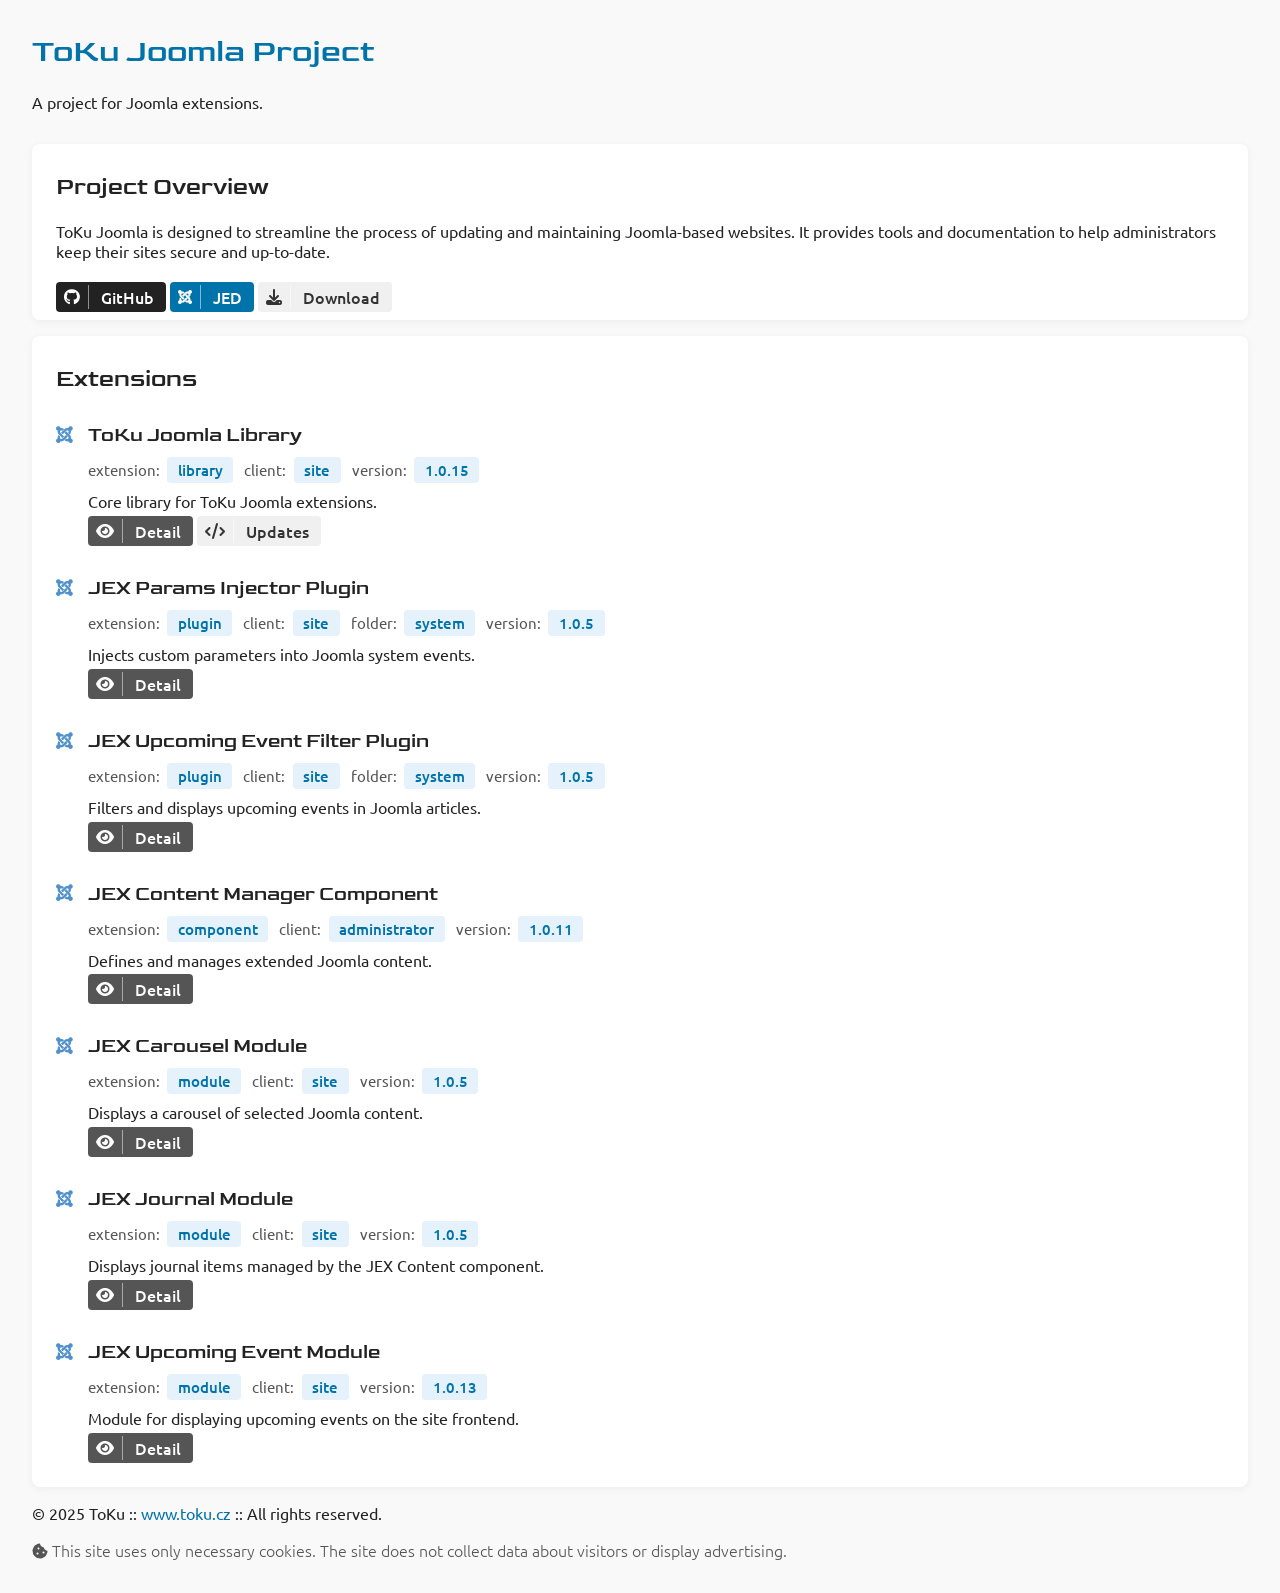
<file: Updates/index.html>
<!DOCTYPE html>
<html lang="en">
<head>
    <meta charset="UTF-8">
    <title>ToKu Joomla Project</title>
    <meta name="viewport" content="width=device-width, initial-scale=1.0">
    <link rel="stylesheet" href="css/fontawesome.min.css">
    <link rel="stylesheet" href="css/style.css">
    <link rel="icon" href="favicon.ico" type="image/x-icon">
    <link rel="apple-touch-icon" sizes="180x180" href="apple-touch-icon.png">
    <link rel="icon" type="image/png" sizes="32x32" href="favicon-32x32.png">
    <link rel="icon" type="image/png" sizes="16x16" href="favicon-16x16.png">
    <link rel="icon" type="image/png" sizes="192x192" href="android-chrome-192x192.png">
    <link rel="icon" type="image/png" sizes="512x512" href="android-chrome-512x512.png">
    <link rel="manifest" href="site.webmanifest">
</head>
<body>
    <header>
        <h1>ToKu Joomla Project</h1>
        <p>A project for Joomla extensions.</p>
    </header>
    <section>
        <h2>Project Overview</h2>
        <p>
            ToKu Joomla is designed to streamline the process of updating and maintaining Joomla-based websites. 
            It provides tools and documentation to help administrators keep their sites secure and up-to-date.
        </p>
        <div>
            <a href="https://joomla.toku.cz/libraries/lib_toku.xml" class="btn btn-dark">
                <span class="btn-icon"><i class="fa-brands fa-github"></i></span>
                <span class="btn-content">GitHub</span>
            </a>
            <a href="https://joomla.toku.cz/libraries/lib_toku.xml" class="btn btn-primary">
                <span class="btn-icon"><i class="fa-brands fa-joomla"></i></span>
                <span class="btn-content">JED</span>
            </a>
            <a href="https://joomla.toku.cz/libraries/lib_toku.xml" class="btn btn-light">
                <span class="btn-icon"><i class="fa-solid fa-download"></i></span>
                <span class="btn-content">Download</span>
            </a>
        </div>
    </section>
    <section>
        <h2>Extensions</h2>
        <ul>
            <!-- Libraries -->
            <li>
                <h3>ToKu Joomla Library</h3>
                <div class="ext-params">
                    <span class="ext-param-pair"><span class="param-label">extension:</span> <span class="badge">library</span></span>
                    <span class="ext-param-pair"><span class="param-label">client:</span> <span class="badge">site</span></span>
                    <span class="ext-param-pair"><span class="param-label">version:</span> <span class="badge">1.0.15</span></span>
                </div>
                <div class="ext-desc">Core library for ToKu Joomla extensions.</div>
                <div>
                    <a href="https://joomla.toku.cz/libraries/lib_toku.xml" class="btn btn-grey">
                        <span class="btn-icon"><i class="fa-solid fa-eye" aria-hidden="true"></i></span>
                        <span class="btn-content">Detail</span>
                    </a>
                    <a href="https://joomla.toku.cz/libraries/lib_toku.xml" class="btn btn-light">
                        <span class="btn-icon"><i class="fa-solid fa-code" aria-hidden="true"></i></span>
                        <span class="btn-content">Updates</span>
                    </a>
                </div>
            </li>
            <!-- Plugins -->
            <li>
                <h3>JEX Params Injector Plugin</h3>
                <div class="ext-params">
                    <span class="ext-param-pair"><span class="param-label">extension:</span> <span class="badge">plugin</span></span>
                    <span class="ext-param-pair"><span class="param-label">client:</span> <span class="badge">site</span></span>
                    <span class="ext-param-pair"><span class="param-label">folder:</span> <span class="badge">system</span></span>
                    <span class="ext-param-pair"><span class="param-label">version:</span> <span class="badge">1.0.5</span></span>
                </div>
                <div class="ext-desc">Injects custom parameters into Joomla system events.</div>
                <div>
                    <a href="https://joomla.toku.cz/plugins/plg_paramsinjector.xml" class="btn btn-grey">
                        <span class="btn-icon"><i class="fa-solid fa-eye" aria-hidden="true"></i></span>
                        <span class="btn-content">Detail</span>
                    </a>
                </div>
            </li>
            <li>
                <h3>JEX Upcoming Event Filter Plugin</h3>
                <div class="ext-params">
                    <span class="ext-param-pair"><span class="param-label">extension:</span> <span class="badge">plugin</span></span>
                    <span class="ext-param-pair"><span class="param-label">client:</span> <span class="badge">site</span></span>
                    <span class="ext-param-pair"><span class="param-label">folder:</span> <span class="badge">system</span></span>
                    <span class="ext-param-pair"><span class="param-label">version:</span> <span class="badge">1.0.5</span></span>
                </div>
                <div class="ext-desc">Filters and displays upcoming events in Joomla articles.</div>
                <div>
                    <a href="https://joomla.toku.cz/plugins/plg_upcomingeventfilter.xml" class="btn btn-grey">
                        <span class="btn-icon"><i class="fa-solid fa-eye" aria-hidden="true"></i></span>
                        <span class="btn-content">Detail</span>
                    </a>
                </div>
            </li>
            <!-- Components -->
            <li>
                <h3>JEX Content Manager Component</h3>
                <div class="ext-params">
                    <span class="ext-param-pair"><span class="param-label">extension:</span> <span class="badge">component</span></span>
                    <span class="ext-param-pair"><span class="param-label">client:</span> <span class="badge">administrator</span></span>
                    <span class="ext-param-pair"><span class="param-label">version:</span> <span class="badge">1.0.11</span></span>
                </div>
                <div class="ext-desc">Defines and manages extended Joomla content.</div>
                <div>
                    <a href="https://joomla.toku.cz/components/com_jexcontent.xml" class="btn btn-grey">
                        <span class="btn-icon"><i class="fa-solid fa-eye" aria-hidden="true"></i></span>
                        <span class="btn-content">Detail</span>
                    </a>
                </div>
            </li>
            <!-- Modules -->
             <li>
                <h3>JEX Carousel Module</h3>
                <div class="ext-params">
                    <span class="ext-param-pair"><span class="param-label">extension:</span> <span class="badge">module</span></span>
                    <span class="ext-param-pair"><span class="param-label">client:</span> <span class="badge">site</span></span>
                    <span class="ext-param-pair"><span class="param-label">version:</span> <span class="badge">1.0.5</span></span>
                </div>
                <div class="ext-desc">Displays a carousel of selected Joomla content.</div>
                <div>
                    <a href="https://joomla.toku.cz/modules/mod_carousel.xml" class="btn btn-grey">
                        <span class="btn-icon"><i class="fa-solid fa-eye" aria-hidden="true"></i></span>
                        <span class="btn-content">Detail</span>
                    </a>
                </div>
            </li>
            <li>
                <h3>JEX Journal Module</h3>
                <div class="ext-params">
                    <span class="ext-param-pair"><span class="param-label">extension:</span> <span class="badge">module</span></span>
                    <span class="ext-param-pair"><span class="param-label">client:</span> <span class="badge">site</span></span>
                    <span class="ext-param-pair"><span class="param-label">version:</span> <span class="badge">1.0.5</span></span>
                </div>
                <div class="ext-desc">Displays journal items managed by the JEX Content component.</div>
                <div>
                    <a href="https://joomla.toku.cz/modules/mod_journal.xml" class="btn btn-grey">
                        <span class="btn-icon"><i class="fa-solid fa-eye" aria-hidden="true"></i></span>
                        <span class="btn-content">Detail</span>
                    </a>
                </div>
            </li>
            <li>
                <h3>JEX Upcoming Event Module</h3>
                <div class="ext-params">
                    <span class="ext-param-pair"><span class="param-label">extension:</span> <span class="badge">module</span></span>
                    <span class="ext-param-pair"><span class="param-label">client:</span> <span class="badge">site</span></span>
                    <span class="ext-param-pair"><span class="param-label">version:</span> <span class="badge">1.0.13</span></span>
                </div>
                <div class="ext-desc">Module for displaying upcoming events on the site frontend.</div>
                <div>
                    <a href="https://joomla.toku.cz/modules/mod_upcomingevent.xml" class="btn btn-grey">
                        <span class="btn-icon"><i class="fa-solid fa-eye" aria-hidden="true"></i></span>
                        <span class="btn-content">Detail</span>
                    </a>
                </div>
            </li>
        </ul>
    </section>
    <footer>
        <p>&copy; 2025 ToKu :: <a href="https://www.toku.cz" target="_blank" class="fancy">www.toku.cz</a> :: All rights reserved.</p>
        <p class="text-light"><span class="fa-solid fa-cookie-bite"></span> This site uses only necessary cookies. The site does not collect data about visitors or display advertising.</p>
    </footer>
</body>
</html>
</file>
<file: Updates/css/style.css>
@font-face {
    font-family: 'Goldman';
    src: url('../fonts/goldman-regular.woff2') format('woff2');
    font-weight: normal;
    font-style: normal;
    font-display: swap;
}

@font-face {
    font-family: 'Goldman';
    src: url('../fonts/goldman-bold.woff2') format('woff2');
    font-weight: bold;
    font-style: normal;
    font-display: swap;
}

@font-face {
    font-family: 'Ubuntu';
    src: url('../fonts/ubuntu-regular.woff2') format('woff2');
    font-weight: normal;
    font-style: normal;
    font-display: swap;
}

@font-face {
    font-family: 'Ubuntu';
    src: url('../fonts/ubuntu-bold.woff2') format('woff2');
    font-weight: bold;
    font-style: normal;
    font-display: swap;
}

@font-face {
    font-family: 'Ubuntu';
    src: url('../fonts/ubuntu-light.woff2') format('woff2');
    font-weight: 300;
    font-style: normal;
    font-display: swap;
}

@font-face {
    font-family: 'Ubuntu';
    src: url('../fonts/ubuntu-medium.woff2') format('woff2');
    font-weight: 500;
    font-style: normal;
    font-display: swap;
}

:root {
    --font-primary: 'Ubuntu', Arial, sans-serif;
    --font-heading: 'Goldman', Arial, sans-serif;
    --color-primary: #0073aa;
    --color-primary-hover: #005a8c;
    --color-secondary: #e5f1fb;
    --color-secondary-hover: #d0e7fa;
    --color-dark: #222;
    --color-dark-hover: #444;
    --color-grey: #555;
    --color-grey-dark: #333;
    --color-light: #f0f0f0;
    --color-light-hover: #e0e0e0;

    --color-button: #fff;
    --color-text: #222;
    --color-text-light: #555;
    --color-background: #f9f9f9;
    --color-background-alt: #fff;
    
    --border-radius: 8px;
    --box-shadow: 0 2px 8px rgba(0,0,0,0.05);
}

body { font-family: var(--font-primary); margin: 2em; background: var(--color-background); color: var(--color-text); }

header { margin-bottom: 2em; }

h1, h2, h3, h4, h5, h6 {
    font-family: var(--font-heading);
    font-weight: normal;
}

h1 { color: var(--color-primary); }

h3 { font-size: 1.25em; margin-bottom: 0.5em; margin-top: 1.5em; }

section { background: var(--color-background-alt); padding: 0.5em 1.5em; margin: 1em 0; border-radius: var(--border-radius); box-shadow: var(--box-shadow); }

ul {
    margin-top: 0.5em;
    padding-left: 0;
    list-style: none;
}

ul li {
    position: relative;
    padding-left: 2em;
    margin-bottom: 1em;
}

ul li::before {
    content: "\f1aa"; /* Joomla icon unicode from FontAwesome Free */
    font-family: 'FontAwesome';
    font-weight: normal;
    font-style: normal;
    font-size: 1.2em;
    color: #5091cd;
    position: absolute;
    left: 0;
    top: 0.1em;
}

.ext-params {
    margin: 0.5em 0;
    display: flex;
    flex-wrap: wrap;
    gap: 0.7em;
    align-items: center;
}

.ext-param {
    display: flex;
    align-items: center;
    margin-right: 1em;
}

.param-label {
    font-size: 0.95em;
    color: var(--color-text-light);
    margin-right: 0.2em;
}

.badge {
    background: var(--color-secondary);
    color: var(--color-primary);
    border-radius: 0.25em;
    padding: 0.2em 0.7em;
    font-size: 0.95em;
    font-weight: 500;
    display: inline-block;
}

a {
    color: var(--color-primary);
    text-decoration: none;
}
a:hover,
a:focus {
    color: var(--color-primary-hover);
}

.fancy {
    position: relative;
}
.fancy::after {
    content: '';
    position: absolute;
    left: 0;
    bottom: 0px;
    width: 100%;
    height: 1px;
    background: var(--color-primary-hover);
    border-radius: 1px;
    transition: transform 0.3s ease;
    transform-origin: left;
    transform: scaleX(0);
}
.fancy:hover::after,
.fancy:focus::after {
    transform: scaleX(1);
}


.btn {
    display: inline-flex;
    align-items: center;
    font-family: inherit;
    font-size: 1em;
    font-weight: 500;
    border-radius: 0.25em;
    border: none;
    background: var(--color-secondary);
    color: var(--color-primary);
    text-decoration: none;
    cursor: pointer;
    transition: background 0.2s, color 0.2s;
    margin-top: 0.3em;
}

.btn:hover,
.btn:focus {
    background: var(--color-secondary-hover);
    color: var(--color-primary-hover);
    text-decoration: none;
}

.btn-primary {
    background: var(--color-primary);
    color: var(--color-button);
}

.btn-primary:hover,
.btn-primary:focus {
    background: var(--color-primary-hover);
    color: var(--color-button);
}

.btn-secondary {
    background: var(--color-secondary);
    color: var(--color-primary);
}

.btn-secondary:hover,
.btn-secondary:focus {
    background: var(--color-secondary-hover);
    color: var(--color-primary-hover);
}

.btn-dark {
    background: var(--color-dark);
    color: var(--color-button);
}

.btn-dark:hover,
.btn-dark:focus {
    background: var(--color-dark-hover);
    color: var(--color-button);
}

.btn-grey {
    background: var(--color-grey);
    color: var(--color-button);
}

.btn-grey:hover,
.btn-grey:focus {
    background: var(--color-grey-dark);
    color: var(--color-button);
}

.btn-light {
    background: var(--color-light);
    color: var(--color-grey-dark);
}

.btn-light:hover,
.btn-light:focus {
    background: var(--color-light-hover);
    color: var(--color-dark);
}

.btn-icon {
    display: inline-flex;
    align-items: center;
    justify-content: center;
    border-right: 1px solid rgba(255,255,255,0.5);
    padding: 0.25em 0.5em;
}

.btn-content {
    display: inline-block;
    padding: 0.25em 0.75em;
}

.text-light {
    color: var(--color-text-light);
    font-weight: 300;
}

@media (max-width: 600px) {
    body {
        margin: 1em;
    }
    .ext-params {
        flex-direction: column;
        align-items: flex-start;
        gap: 0.3em;
    }
    .ext-param-pair {
        margin-right: 0;
    }
}
</file>
